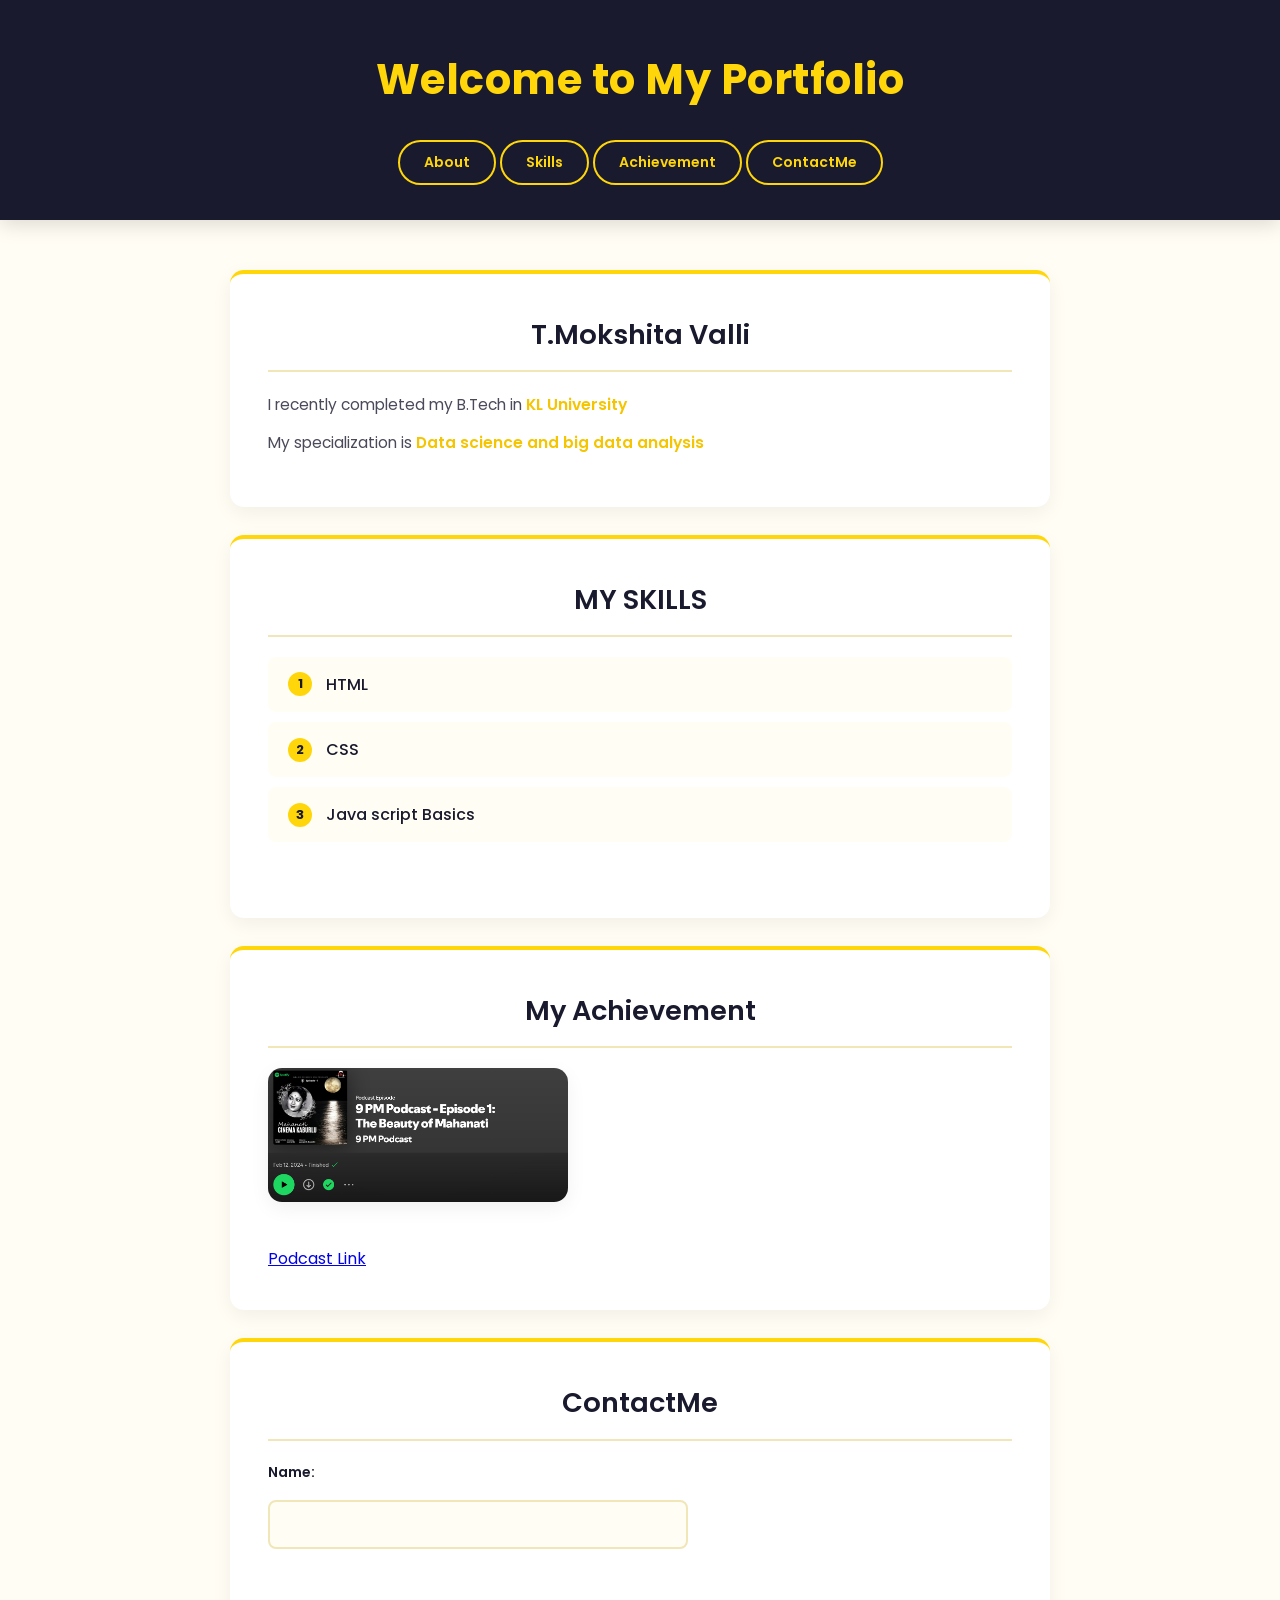
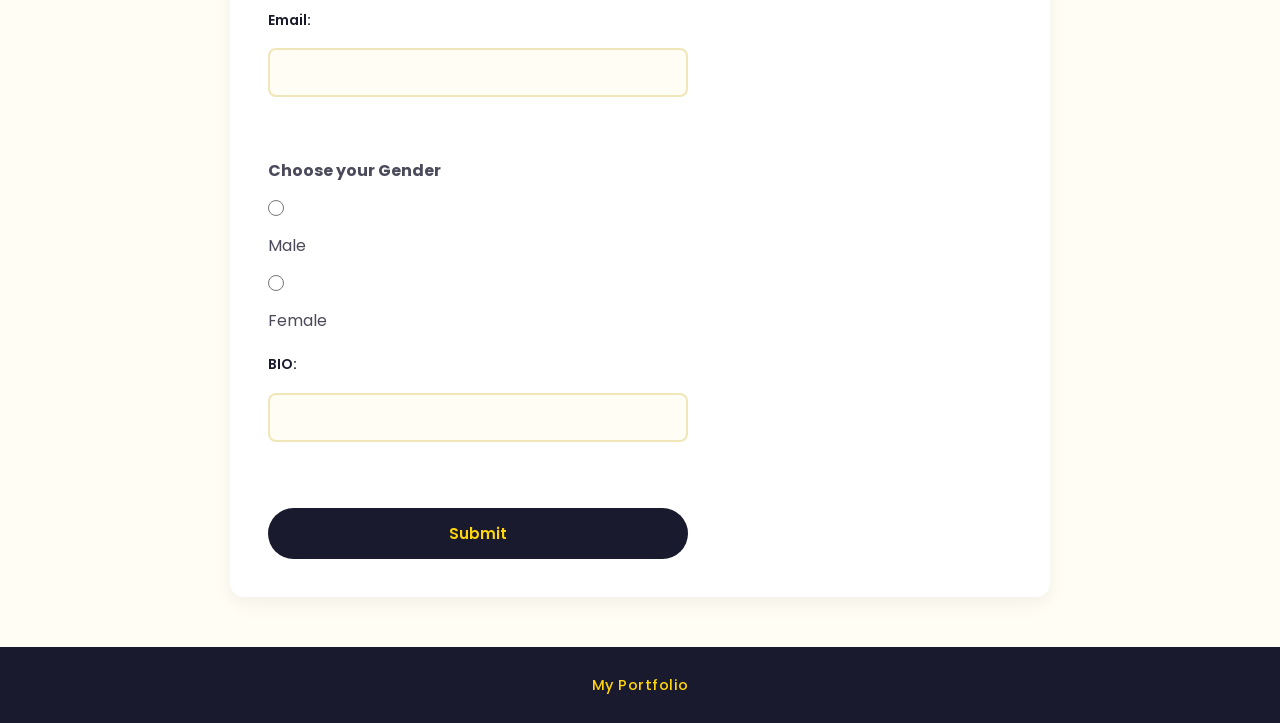
<file: text.html>
<!DOCTYPE html>
<html lang="en">
<head>
    <title>About Me</title>
    <link rel="stylesheet" href="style.css">
    <style>
        h1{
            text-align: center;
        }
       
    </style>
</head>
<body>
    <header>
        <h1>Welcome to My Portfolio</h1>

    <a href=""><button>About</button></a>
    <a href=""><button>Skills</button></a>
    <a href=""><button>Achievement</button></a>
    <a href=""><button>ContactMe</button></a>

    </header>
    <main>
        <section id="About"> <h1>T.Mokshita Valli</h1>
    <p>I recently completed my B.Tech in <i>KL University</i></p>
    <p>My specialization is <em>Data science and big data analysis</em></p>
</section>
        <section id="Skills">
    <h1>MY SKILLS</h1>
    <ol>
        <li>HTML</li>
        <li>CSS</li>
        <li>Java script Basics</li>
    </ol><br></section>
        <section id="Achievement"><h1>My Achievement</h1>
    <img src="images/My Podcast.png" alt="My Podcast" width="300" height="200">
    <br>
    <a href="https://open.spotify.com/episode/1mfMWu6aqQa64ctsurhbxW?si=d736a4134d2c42e7"<button>Podcast Link</button></a></section>
        <section id="ContactMe"><h1>ContactMe</h1>
    <form>
        <label for="name">Name:</label>
        <input type="text">
        <br>
        <label for="email">Email:</label>
        <input type="email">
        <br>

        <b>Choose your Gender</b>
        <input type="radio" id="male" value="male"
        <label for="male">Male</label>
        <input type="radio" id="female" value="female"
        <label for="female">Female</label>
        <br>

        <b><label form="bio">BIO:</label></b>
        <input type="text">
        <br>
        <button type="Submit">Submit</button>

    </form>
</section>

    </main>
    <footer>
        <p>My Portfolio</p>
    </footer>
        <script>
    document.querySelectorAll('header a').forEach(link => {
        link.addEventListener('click', function(e) {
            e.preventDefault();
            const buttonText = this.querySelector('button').textContent.trim();

            let targetId;
            if (buttonText === 'About') targetId = 'About';
            else if (buttonText === 'Skills') targetId = 'Skills';
            else if (buttonText === 'Achievement') targetId = 'Achievement';
            else if (buttonText === 'ContactMe') targetId = 'ContactMe';

            const target = document.getElementById(targetId);
            if (target) {
                const headerHeight = document.querySelector('header').offsetHeight;
                const targetPosition = target.getBoundingClientRect().top + window.scrollY - headerHeight - 20;
                window.scrollTo({ top: targetPosition, behavior: 'smooth' });
            }
        });
    });
</script>
</body>
</html>
</file>
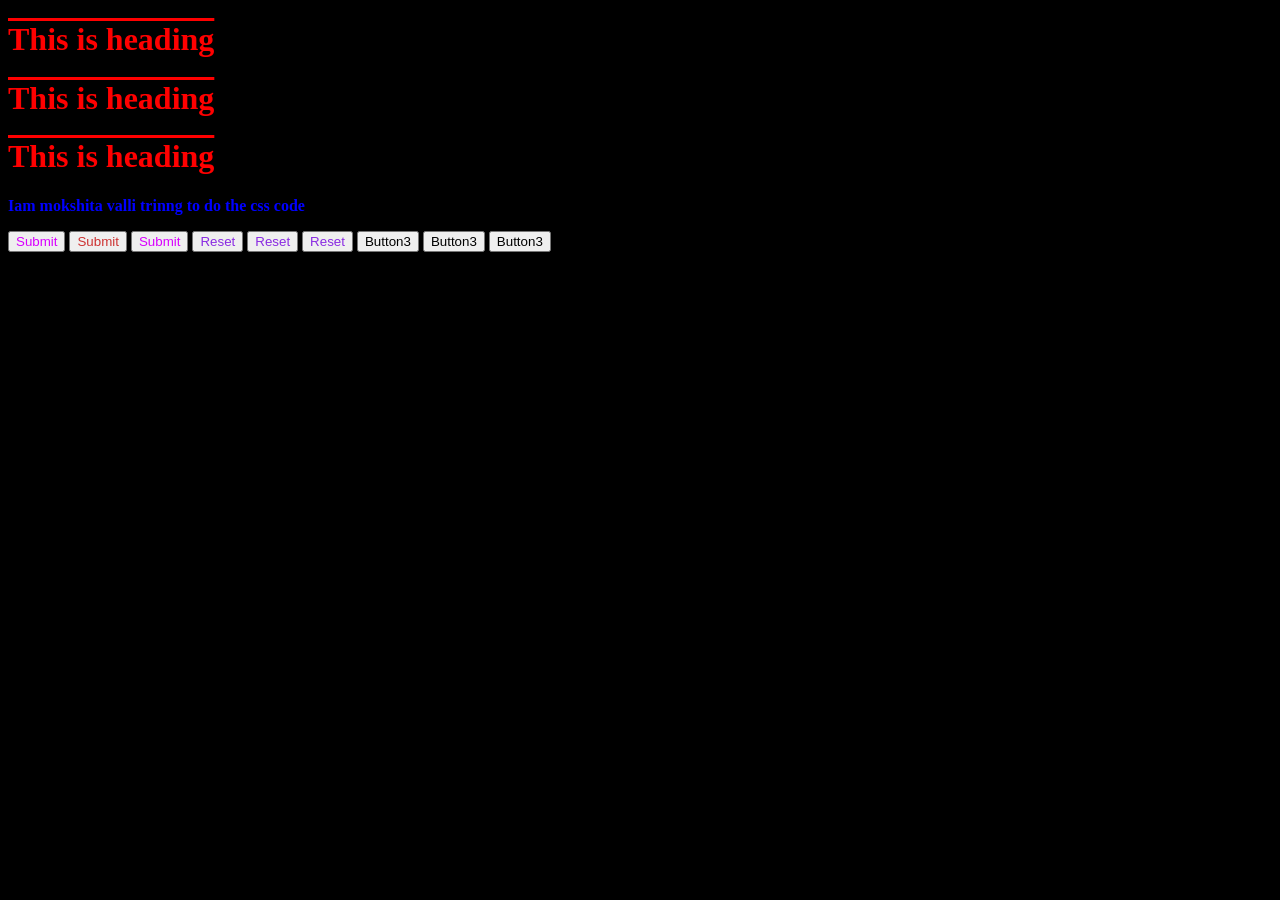
<file: CSS/01intro.html>
<!DOCTYPE html>
<html lang="en">
<head>
    <meta charset="UTF-8">
    <meta name="viewport" content="width=device-width, initial-scale=1.0">
    <title>Document</title>
    <style>
        h1{
            color:red;
        }
        p{
            color:blue;
        }
        body{
            background-color :black;
        }
        .sub{
            color:rgb(205, 50, 50);
        }
        .res{
            color: blueviolet;
        }
        #submit{
            color: rgb(217, 0, 255);
        }
        h1{
            text-decoration: overline;
        }
        body{
            font-weight: bold;
        }
        h1{
            font-family: 'Times New Roman', Times, serif
        }
         body {

}

    
    </style>
</head>
<body>
    <h1>This is heading</h1>
    <h1>This is heading</h1>
    <h1>This is heading</h1>
    <p>Iam mokshita valli trinng to do the css code </p>
<button class="sub" id="submit">Submit</button>
<button class="sub">Submit</button>
<button class="sub" id="submit">Submit</button>
<button class="res">Reset</button>
<button class="res">Reset</button>
<button class="res">Reset</button>
<button>Button3</button>
<button>Button3</button>
<button>Button3</button>
</body>
</html>
</file>
<file: style.css>
@import url('https://fonts.googleapis.com/css2?family=Poppins:wght@300;400;500;600;700&display=swap');

:root {
    --yellow: #ffd60a;
    --yellow-dark: #f4c500;
    --ink: #1a1a2e;
    --ink-soft: #4a4a5a;
    --white: #ffffff;
    --cream: #fffdf4;
    --border: #f0e6b8;
    --shadow: 0 6px 20px rgba(0, 0, 0, 0.06);
    --shadow-lg: 0 10px 30px rgba(255, 214, 10, 0.3);
    --radius: 14px;
    --ease: all 0.3s ease;
}

* {
    margin: 0;
    padding: 0;
    box-sizing: border-box;
}

html {
    scroll-behavior: smooth;
}

body {
    font-family: 'Poppins', sans-serif;
    background: var(--cream);
    color: var(--ink-soft);
    line-height: 1.7;
}

/* ===== Header ===== */
header {
    background: var(--ink);
    padding: 45px 20px 35px;
    text-align: center;
    position: sticky;
    top: 0;
    z-index: 100;
    box-shadow: 0 4px 20px rgba(0, 0, 0, 0.15);
}

header h1 {
    color: var(--yellow);
    font-size: clamp(1.7rem, 4vw, 2.6rem);
    font-weight: 700;
    letter-spacing: 0.5px;
    margin-bottom: 24px;
}

header nav {
    display: flex;
    justify-content: center;
    flex-wrap: wrap;
    gap: 14px;
}

header a {
    text-decoration: none;
}

header button {
    background: transparent;
    color: var(--yellow);
    border: 2px solid var(--yellow);
    padding: 10px 24px;
    border-radius: 30px;
    font-family: inherit;
    font-size: 14px;
    font-weight: 600;
    cursor: pointer;
    transition: var(--ease);
}

header button:hover {
    background: var(--yellow);
    color: var(--ink);
    transform: translateY(-2px);
    box-shadow: 0 6px 14px rgba(255, 214, 10, 0.35);
}

/* ===== Main ===== */
main {
    max-width: 860px;
    margin: 50px auto;
    padding: 0 20px;
}

section {
    background: var(--white);
    padding: 38px;
    margin-bottom: 28px;
    border-radius: var(--radius);
    box-shadow: var(--shadow);
    border-top: 4px solid var(--yellow);
    transition: var(--ease);
}

section:hover {
    box-shadow: var(--shadow-lg);
    transform: translateY(-3px);
}

section h1 {
    color: var(--ink);
    font-size: 1.7rem;
    font-weight: 600;
    margin-bottom: 20px;
    padding-bottom: 12px;
    border-bottom: 2px solid var(--border);
}

section p {
    margin-bottom: 12px;
    font-size: 15.5px;
}

section p i,
section p em {
    color: var(--yellow-dark);
    font-style: normal;
    font-weight: 600;
}

/* ===== Skills ===== */
#Skills ol {
    list-style: none;
    counter-reset: item;
}

#Skills li {
    counter-increment: item;
    background: var(--cream);
    padding: 14px 20px;
    margin-bottom: 10px;
    border-radius: 8px;
    display: flex;
    align-items: center;
    font-weight: 500;
    color: var(--ink);
    transition: var(--ease);
}

#Skills li::before {
    content: counter(item);
    background: var(--yellow);
    color: var(--ink);
    font-weight: 700;
    font-size: 13px;
    width: 24px;
    height: 24px;
    border-radius: 50%;
    display: flex;
    align-items: center;
    justify-content: center;
    margin-right: 14px;
    flex-shrink: 0;
}

#Skills li:hover {
    background: #fff6d6;
    transform: translateX(6px);
}

/* ===== Achievement ===== */
#Achievement img {
    display: block;
    max-width: 100%;
    height: auto;
    border-radius: var(--radius);
    box-shadow: var(--shadow);
    margin: 16px 0;
}

#Achievement button {
    background: var(--yellow);
    color: var(--ink);
    border: none;
    padding: 13px 26px;
    border-radius: 30px;
    font-family: inherit;
    font-weight: 600;
    font-size: 14px;
    cursor: pointer;
    transition: var(--ease);
    box-shadow: 0 4px 12px rgba(255, 214, 10, 0.4);
}

#Achievement button:hover {
    background: var(--yellow-dark);
    transform: translateY(-2px);
    box-shadow: 0 8px 18px rgba(255, 214, 10, 0.5);
}

/* ===== Contact Form ===== */
#ContactMe form {
    display: flex;
    flex-direction: column;
    gap: 16px;
    max-width: 420px;
}

#ContactMe label {
    font-weight: 600;
    color: var(--ink);
    font-size: 14px;
}

#ContactMe input[type="text"],
#ContactMe input[type="email"] {
    padding: 12px 16px;
    border: 2px solid var(--border);
    border-radius: 8px;
    font-family: inherit;
    font-size: 14.5px;
    background: var(--cream);
    transition: var(--ease);
}

#ContactMe input[type="text"]:focus,
#ContactMe input[type="email"]:focus {
    outline: none;
    border-color: var(--yellow);
    background: var(--white);
    box-shadow: 0 0 0 4px rgba(255, 214, 10, 0.18);
}

#ContactMe .gender-group {
    display: flex;
    align-items: center;
    gap: 22px;
}

#ContactMe input[type="radio"] {
    accent-color: var(--yellow-dark);
    margin-right: 6px;
    cursor: pointer;
    width: 16px;
    height: 16px;
}

#ContactMe button[type="submit"] {
    background: var(--ink);
    color: var(--yellow);
    border: none;
    padding: 14px 20px;
    border-radius: 30px;
    font-family: inherit;
    font-weight: 600;
    font-size: 15px;
    cursor: pointer;
    margin-top: 6px;
    transition: var(--ease);
}

#ContactMe button[type="submit"]:hover {
    background: #000;
    transform: translateY(-2px);
    box-shadow: 0 8px 18px rgba(0, 0, 0, 0.25);
}

/* ===== Footer ===== */
footer {
    text-align: center;
    padding: 26px;
    background: var(--ink);
    color: var(--yellow);
    font-weight: 500;
    font-size: 14.5px;
    letter-spacing: 0.5px;
}

/* ===== Responsive ===== */
@media (max-width: 600px) {
    header h1 {
        font-size: 1.5rem;
    }

    header button {
        padding: 8px 18px;
        font-size: 13px;
    }

    section {
        padding: 24px;
    }

    #ContactMe .gender-group {
        flex-direction: column;
        align-items: flex-start;
        gap: 10px;
    }
}
</file>
